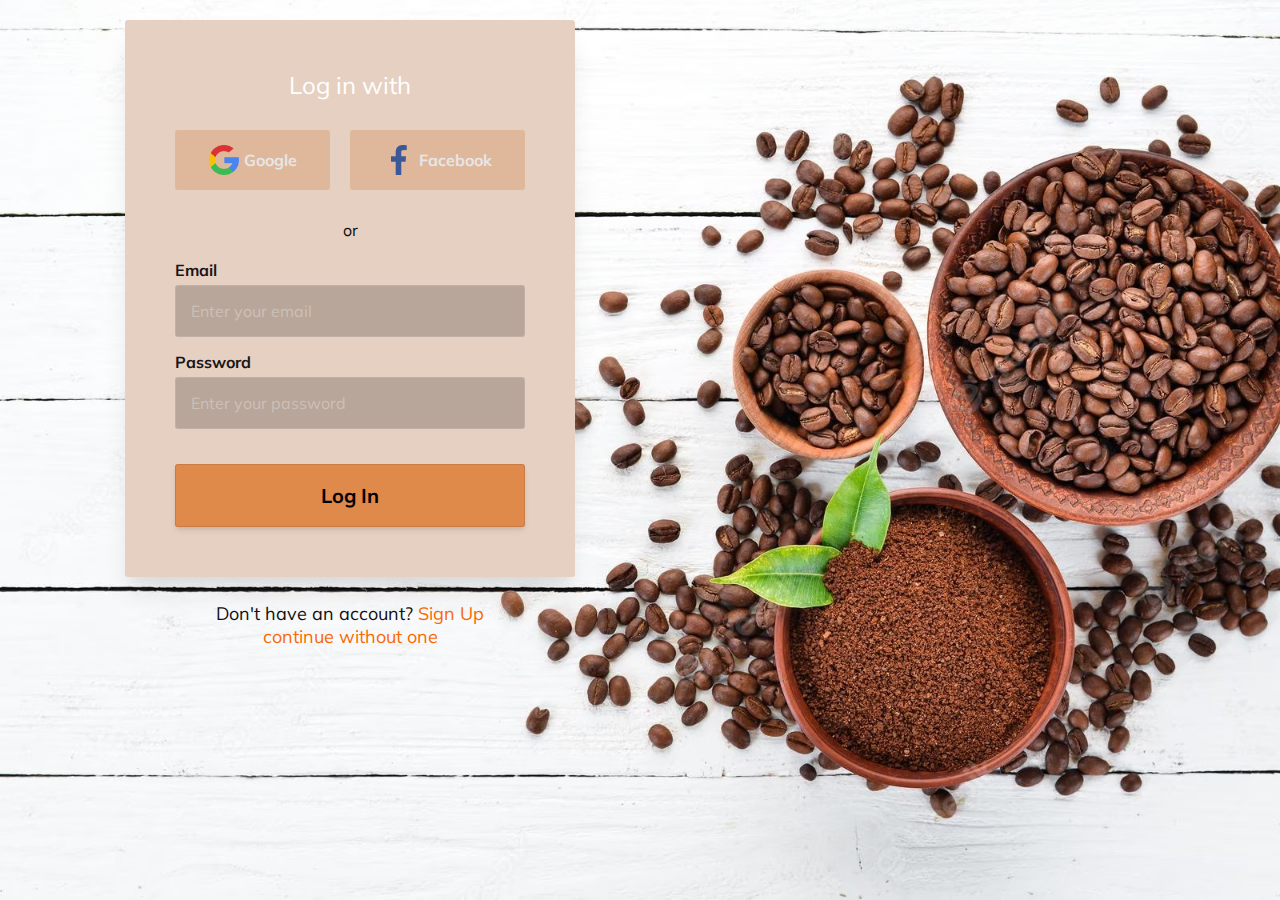
<file: coffee-shop-website-design-main/login.html>
<!DOCTYPE html>
<html lang="en">
<head>
    <meta charset="UTF-8">
    <meta name="viewport" content="width=device-width, initial-scale=1.0">
    <title>CSS Login Page Template - W3jar.Com</title>
    <link href="https://fonts.googleapis.com/css2?family=Muli:wght@400;700&display=swap" rel="stylesheet">
    <link rel="stylesheet" href="css/style1.css">
    <link rel="icon" href="image/logo.png">
    <style>
        .srouce{
            text-align: center;
            color: #ffffff;
            padding: 10px;
        }
    </style>
</head>
<body>

    <div class="main-container">
        <div class="form-container">
            <div class="form-body">
                <h2 class="title">Log in with</h2>
                <div class="social-login">
                    <ul>
                        <li class="google"><a href="#">Google</a></li>
                        <li class="fb"><a href="#">Facebook</a></li>
                    </ul>
                </div><!-- SOCIAL LOGIN -->

                <div class="_or">or</div>

                <form action="" class="the-form">

                    <label for="email">Email</label>
                    <input type="email" name="email" id="email" placeholder="Enter your email">

                    <label for="password">Password</label>
                    <input type="password" name="password" id="password" placeholder="Enter your password">

                    <input type="submit" value="Log In">

                </form>

            </div><!-- FORM BODY-->

            <div class="form-footer">
                <div>
                    <span >Don't have an account?</span> <a href="">Sign Up</a><br>
                    <a href="index.html">continue without one</a>
                </div>
            </div><!-- FORM FOOTER -->

        </div><!-- FORM CONTAINER -->
    </div>

</body>
</html>
</file>
<file: coffee-shop-website-design-main/css/style1.css>
*,
*::before,
*::after {
  box-sizing: border-box;
  -webkit-box-sizing: border-box;
}

body {
  margin: 0;
  padding: 0;
  color: #222222;
  background-color: #f2f2f0;
  background-color: #bf9e87;
  background-image: url("../image/login4.avif");
  background-size: cover;
  background-repeat: no-repeat;
  background-position: center;
  background-attachment: fixed;
  padding: 20px;
  overflow-x: hidden;
}

body,
input,
button {
  font-family: 'Muli', sans-serif, -apple-system, BlinkMacSystemFont, "Helvetica Neue", Helvetica, sans-serif;
  outline: none;
}

.main-container {
  max-width: 900px;
  margin: 10 auto;
  padding-right:15rem;
}

a {
  color: inherit;
  outline: none;
  text-decoration: none;
}

a:hover {
  text-decoration: underline;
}

.form-container {
  max-width: 450px;
  margin: 0 auto;
}

.form-body {
  background-color: #e6d0c1;
  overflow: hidden;
  padding: 50px;
  color: #ffffff;
  border-radius: 3px;
  box-shadow: 0 20px 25px -5px rgba(0, 0, 0, 0.1), 0 10px 10px -5px rgba(0, 0, 0, 0.04);
}

@media only screen and (max-width: 500px) {
  .form-body {
    padding: 50px 40px;
  }
}

@media only screen and (max-width: 455px) {
  .form-body {
    padding: 45px 30px;
  }
}

@media only screen and (max-width: 340px) {
  .form-body {
    padding: 30px 20px;
  }
}

.form-body .title {
  margin: 0;
  text-align: center;
  font-weight: normal;
}

.social-login ul {
  list-style-type: none;
  margin: 30px 0;
  padding: 0;
  display: flex;
  flex-wrap: wrap;
}

.social-login ul li {
  flex: 1 auto;
}

.social-login ul li a {
  background-color: #dfb89b;
  border-radius: 3px;
  display: flex;
  justify-content: center;
  align-items: center;
  width: 100%;
  height: 100%;
  padding: 15px;
  color: #e6e6e6;
  font-weight: bold;
  text-decoration: none;
  transition: background-color .3s;
}

.social-login ul li a::before {
  content: '';
  width: 30px;
  height: 30px;
  background-repeat: no-repeat;
  background-position: center;
  background-size: 30px;
  margin-right: 5px;
}

.social-login ul li a:hover {
  background-color: #fff199;
  color: #0e090e;
  box-shadow: 0 10px 15px -3px rgba(0, 0, 0, 0.1), 0 4px 6px -2px rgba(0, 0, 0, 0.05);
}

li.google {
  margin-right: 10px;
}

li.google a::before {
  background-image: url("../assets/images/google.png");
}

li.fb {
  margin-left: 10px;
}

li.fb a::before {
  margin: 0;
  background-image: url("../assets/images/fb.png");
}

@media only screen and (max-width: 400px) {
  .social-login ul {
    flex-direction: column;
  }

  li.google,
  li.fb {
    margin: 0;
  }

  li.google {
    margin-bottom: 10px;
  }
}

._or {
  text-align: center;
  margin-bottom: 20px;
  color: #0f0f0f;
}

.the-form {
  display: flex;
  flex-wrap: wrap;
  flex-direction: column;
}

.the-form label {
  margin-bottom: 5px;
  color: #171616;
  font-weight: bold;
}

.the-form [type="email"],
.the-form [type="password"] {
  padding: 15px;
  font-size: 16px;
  background: rgba(0, 0, 0, 0.2);
  border: 1px solid rgba(255, 255, 255, 0.1);
  border-radius: 3px;
  margin-bottom: 15px;
  transition: background .3s;
  color: #e6e6e6;
}

.the-form [type="email"]::placeholder,
.the-form [type="password"]::placeholder {
  color: rgba(255, 255, 255, 0.3);
}

.the-form [type="email"]:hover,
.the-form [type="password"]:hover {
  background: rgba(0, 0, 0, 0.1);
}

.the-form [type="email"]:focus,
.the-form [type="password"]:focus {
  background: #ffffff;
  box-shadow: inset 0 2px 4px 0 rgba(0, 0, 0, 0.06);
  border-color: #4a304d;
  color: #222222;
}

.the-form [type="email"]:focus::placeholder,
.the-form [type="password"]:focus::placeholder {
  color: #666666;
}

.the-form [type="submit"] {
  background: #df894b;
  border: 1px solid rgba(0, 0, 0, 0.1);
  padding: 18px;
  font-size: 20px;
  font-weight: bold;
  border-radius: 3px;
  cursor: pointer;
  margin-top: 20px;
  color: black;
  box-shadow: 0 4px 6px -1px rgba(0, 0, 0, 0.1), 0 2px 4px -1px rgba(0, 0, 0, 0.06);
}

.the-form [type="submit"]:hover {
  opacity: .9;
}

.form-footer div {
  text-align: center;
  padding: 25px 20px;
  font-size: 18px;
  color: #100f0f;
}

.form-footer div a {
  color: #f86902;
}
</file>
